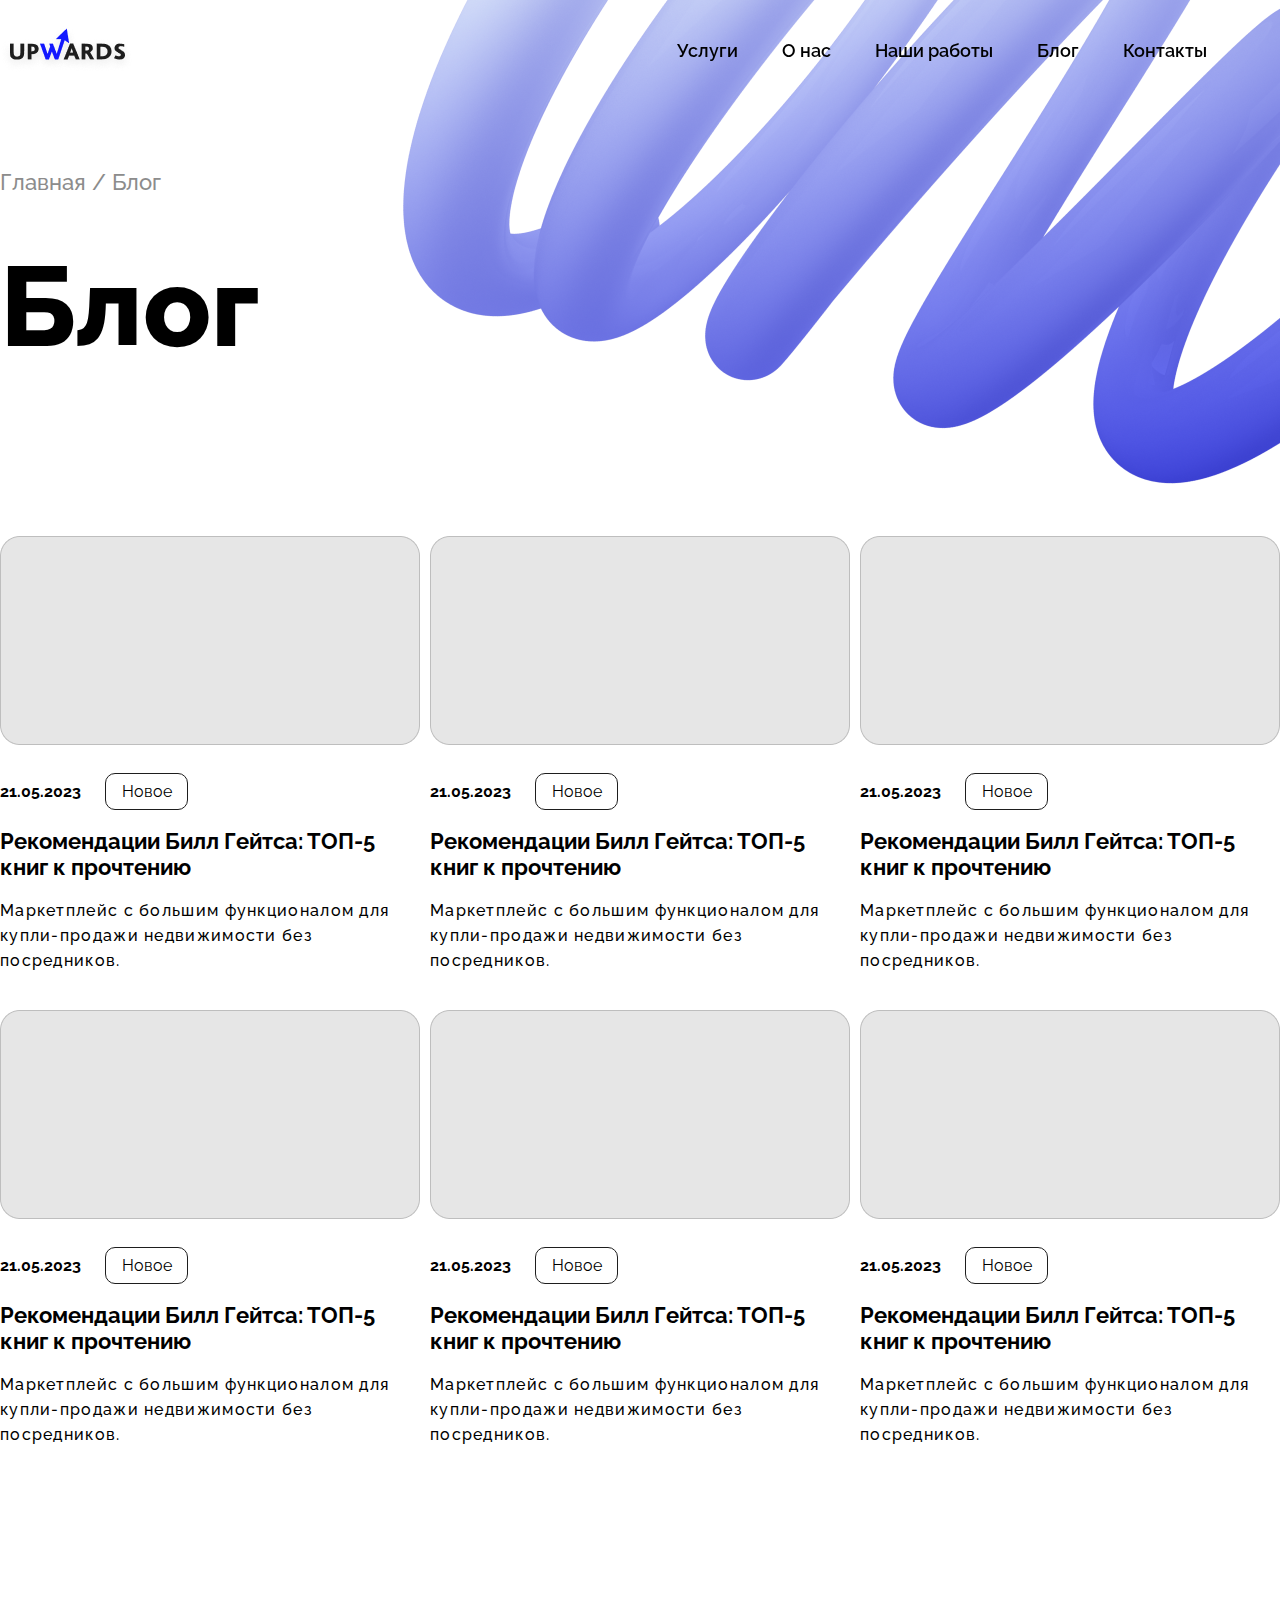
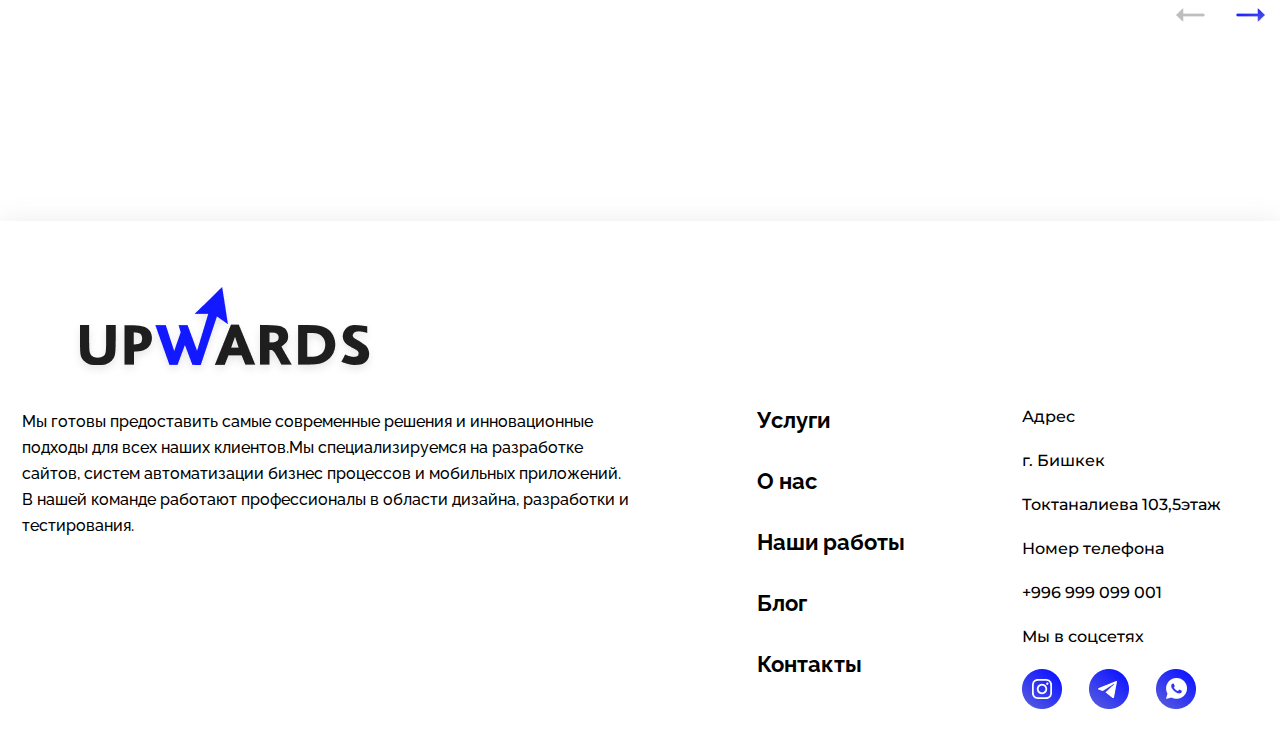
<file: pages/blog/blog.html>
<!DOCTYPE html>
<html lang="en">
  <head>
    <meta charset="UTF-8" />
    <meta http-equiv="X-UA-Compatible" content="IE=edge" />
    <meta name="viewport" content="width=device-width, initial-scale=1.0" />
    <title>UPWARDS</title>
  </head>
  <body>
    <link rel="preconnect" href="https://fonts.googleapis.com" />
    <link rel="preconnect" href="https://fonts.gstatic.com" crossorigin />
    <link
      href="https://fonts.googleapis.com/css2?family=Montserrat:wght@200;300;400;500&display=swap"
      rel="stylesheet"
    />
    <link rel="preconnect" href="https://fonts.googleapis.com" />
    <link rel="preconnect" href="https://fonts.gstatic.com" crossorigin />
    <link
      href="https://fonts.googleapis.com/css2?family=IBM+Plex+Sans+Thai+Looped&family=Raleway:wght@200;300;400;500;600;700;800&display=swap"
      rel="stylesheet"
    />
    <link rel="stylesheet" href="./CSS/blog.css" />
    <link rel="stylesheet" href="./CSS/adaptive.css" />

    <div class="header" id="myNavbar">
      <div class="navbar">
        <div class="container navbar_item">
          <a href="../../index.html"><img src="./img/logo.png" alt="" /></a>

          <ul>
            <li><a href="../service/service.html">Услуги</a></li>
            <li><a href="../about/about.html">О нас</a></li>
            <li><a href="../projects/projects.html">Наши работы</a></li>
            <li><a href="../blog/blog.html">Блог</a></li>
            <li><a href="../article/article.html">Контакты</a></li>
          </ul>
        </div>

        <div class="navbar_item_mobile" id="nav_item_mobile">
          <div class="nav_logo">
            <a href="../../index.html"><img src="./img/logo.png" alt="" /></a>
          </div>
          <div class="burger-menu" onclick="toggleMenu()">
            <div class="bar"></div>
            <div class="bar"></div>
          </div>
          <nav class="menu" id="menu">
            <div class="nav_menu_logo">
              <a href="../../index.html"><img src="./img/logo.png" alt="" /></a>
              <div class="burger-menu-close" onclick="toggleMenu()">
                <div class="bar-close"></div>
                <div class="bar-close"></div>
              </div>
            </div>
            <ul>
              <li><a href="../service/service.html">Услуги</a></li>
              <p></p>
              <li><a href="../about/about.html">О нас</a></li>
              <li><a href="../projects/projects.html">Наши работы</a></li>
              <li><a href="../blog/blog.html">Блог</a></li>
              <li><a href="../article/article.html">Контакты</a></li>
            </ul>
          </nav>
        </div>
      </div>
    </div>
    <div class="body">
      <img class="bg1" src="./img/Frame 1000001178.png" alt="" />
      <div class="container blog">
        <div class="blog_title">
          <span>Главная / Блог</span>
          <h1>Блог</h1>
        </div>
      </div>
      <div class="container project">
        <div class="project_card">
          <div class="card">
            <img src="./img/Frame 24 (3).png" alt="" />
            <div class="card_text">
              <span>21.05.2023</span><button>Новое</button>
            </div>
            <h1>Рекомендации Билл Гейтса: ТОП-5 книг к прочтению</h1>
            <p>
              Маркетплейс c большим функционалом для купли-продажи недвижимости
              без посредников.
            </p>
          </div>
          <div class="card">
            <img src="./img/Frame 24 (3).png" alt="" />
            <div class="card_text">
              <span>21.05.2023</span><button>Новое</button>
            </div>
            <h1>Рекомендации Билл Гейтса: ТОП-5 книг к прочтению</h1>
            <p>
              Маркетплейс c большим функционалом для купли-продажи недвижимости
              без посредников.
            </p>
          </div>
          <div class="card">
            <img src="./img/Frame 24 (3).png" alt="" />
            <div class="card_text">
              <span>21.05.2023</span><button>Новое</button>
            </div>
            <h1>Рекомендации Билл Гейтса: ТОП-5 книг к прочтению</h1>
            <p>
              Маркетплейс c большим функционалом для купли-продажи недвижимости
              без посредников.
            </p>
          </div>
          <div class="card">
            <img src="./img/Frame 24 (3).png" alt="" />
            <div class="card_text">
              <span>21.05.2023</span><button>Новое</button>
            </div>
            <h1>Рекомендации Билл Гейтса: ТОП-5 книг к прочтению</h1>
            <p>
              Маркетплейс c большим функционалом для купли-продажи недвижимости
              без посредников.
            </p>
          </div>
          <div class="card">
            <img src="./img/Frame 24 (3).png" alt="" />
            <div class="card_text">
              <span>21.05.2023</span><button>Новое</button>
            </div>
            <h1>Рекомендации Билл Гейтса: ТОП-5 книг к прочтению</h1>
            <p>
              Маркетплейс c большим функционалом для купли-продажи недвижимости
              без посредников.
            </p>
          </div>
          <div class="card">
            <img src="./img/Frame 24 (3).png" alt="" />
            <div class="card_text">
              <span>21.05.2023</span><button>Новое</button>
            </div>
            <h1>Рекомендации Билл Гейтса: ТОП-5 книг к прочтению</h1>
            <p>
              Маркетплейс c большим функционалом для купли-продажи недвижимости
              без посредников.
            </p>
          </div>
          <div class="card">
            <img src="./img/Frame 24 (3).png" alt="" />
            <div class="card_text">
              <span>21.05.2023</span><button>Новое</button>
            </div>
            <h1>Рекомендации Билл Гейтса: ТОП-5 книг к прочтению</h1>
            <p>
              Маркетплейс c большим функционалом для купли-продажи недвижимости
              без посредников.
            </p>
          </div>
          <div class="card">
            <img src="./img/Frame 24 (3).png" alt="" />
            <div class="card_text">
              <span>21.05.2023</span><button>Новое</button>
            </div>
            <h1>Рекомендации Билл Гейтса: ТОП-5 книг к прочтению</h1>
            <p>
              Маркетплейс c большим функционалом для купли-продажи недвижимости
              без посредников.
            </p>
          </div>
          <div class="card">
            <img src="./img/Frame 24 (3).png" alt="" />
            <div class="card_text">
              <span>21.05.2023</span><button>Новое</button>
            </div>
            <h1>Рекомендации Билл Гейтса: ТОП-5 книг к прочтению</h1>
            <p>
              Маркетплейс c большим функционалом для купли-продажи недвижимости
              без посредников.
            </p>
          </div>
          <div class="card">
            <img src="./img/Frame 24 (3).png" alt="" />
            <div class="card_text">
              <span>21.05.2023</span><button>Новое</button>
            </div>
            <h1>Рекомендации Билл Гейтса: ТОП-5 книг к прочтению</h1>
            <p>
              Маркетплейс c большим функционалом для купли-продажи недвижимости
              без посредников.
            </p>
          </div>
          <div class="card">
            <img src="./img/Frame 24 (3).png" alt="" />
            <div class="card_text">
              <span>21.05.2023</span><button>Новое</button>
            </div>
            <h1>Рекомендации Билл Гейтса: ТОП-5 книг к прочтению</h1>
            <p>
              Маркетплейс c большим функционалом для купли-продажи недвижимости
              без посредников.
            </p>
          </div>
          <div class="card">
            <img src="./img/Frame 24 (3).png" alt="" />
            <div class="card_text">
              <span>21.05.2023</span><button>Новое</button>
            </div>
            <h1>Рекомендации Билл Гейтса: ТОП-5 книг к прочтению</h1>
            <p>
              Маркетплейс c большим функционалом для купли-продажи недвижимости
              без посредников.
            </p>
          </div>
        </div>
        <div class="project_card_btn">
          <div class="pagination">
            <button class="project_btn" onclick="previousPage()">
              <img src="./img/Vector (10).png" alt="" />
            </button>
            <span id="page-numbers"></span>
            <button class="project_btn" onclick="nextPage()">
              <img src="./img/Vector (11).png" alt="" />
            </button>
          </div>
        </div>
      </div>
    </div>
    <div class="footer">
      <div class="footer_left">
        <img src="./img/upwards_logo.png" alt="" />
        <p>
          Мы готовы предоставить самые современные решения и инновационные<br />
          подходы для всех наших клиентов.Мы специализируемся на разработке<br />
          сайтов, систем автоматизации бизнес процессов и мобильных
          приложений.<br />
          В нашей команде работают профессионалы в области дизайна, разработки и
          тестирования.
        </p>
      </div>
      <div class="footer_right">
        <div class="footer_right1">
          <ul>
            <li>Услуги</li>
            <li>О нас</li>
            <li>Наши работы</li>
            <li>Блог</li>
            <li>Контакты</li>
          </ul>
        </div>
        <div class="footer_right2">
          <ul>
            <li>Адрес</li>
            <li>г. Бишкек</li>
            <li>Токтаналиева 103,5этаж</li>
            <li>Номер телефона</li>
            <li>+996 999 099 001</li>
            <li>Мы в соцсетях</li>
          </ul>
          <ul class="footer_social">
            <li><img src="./img/socials (3).png" alt="" /></li>
            <li><img src="./img/socials (4).png" alt="" /></li>
            <li><img src="./img/socials (5).png" alt="" /></li>
          </ul>
        </div>
      </div>
    </div>
    <script src="./JS/blog.js"></script>
  </body>
</html>
</file>
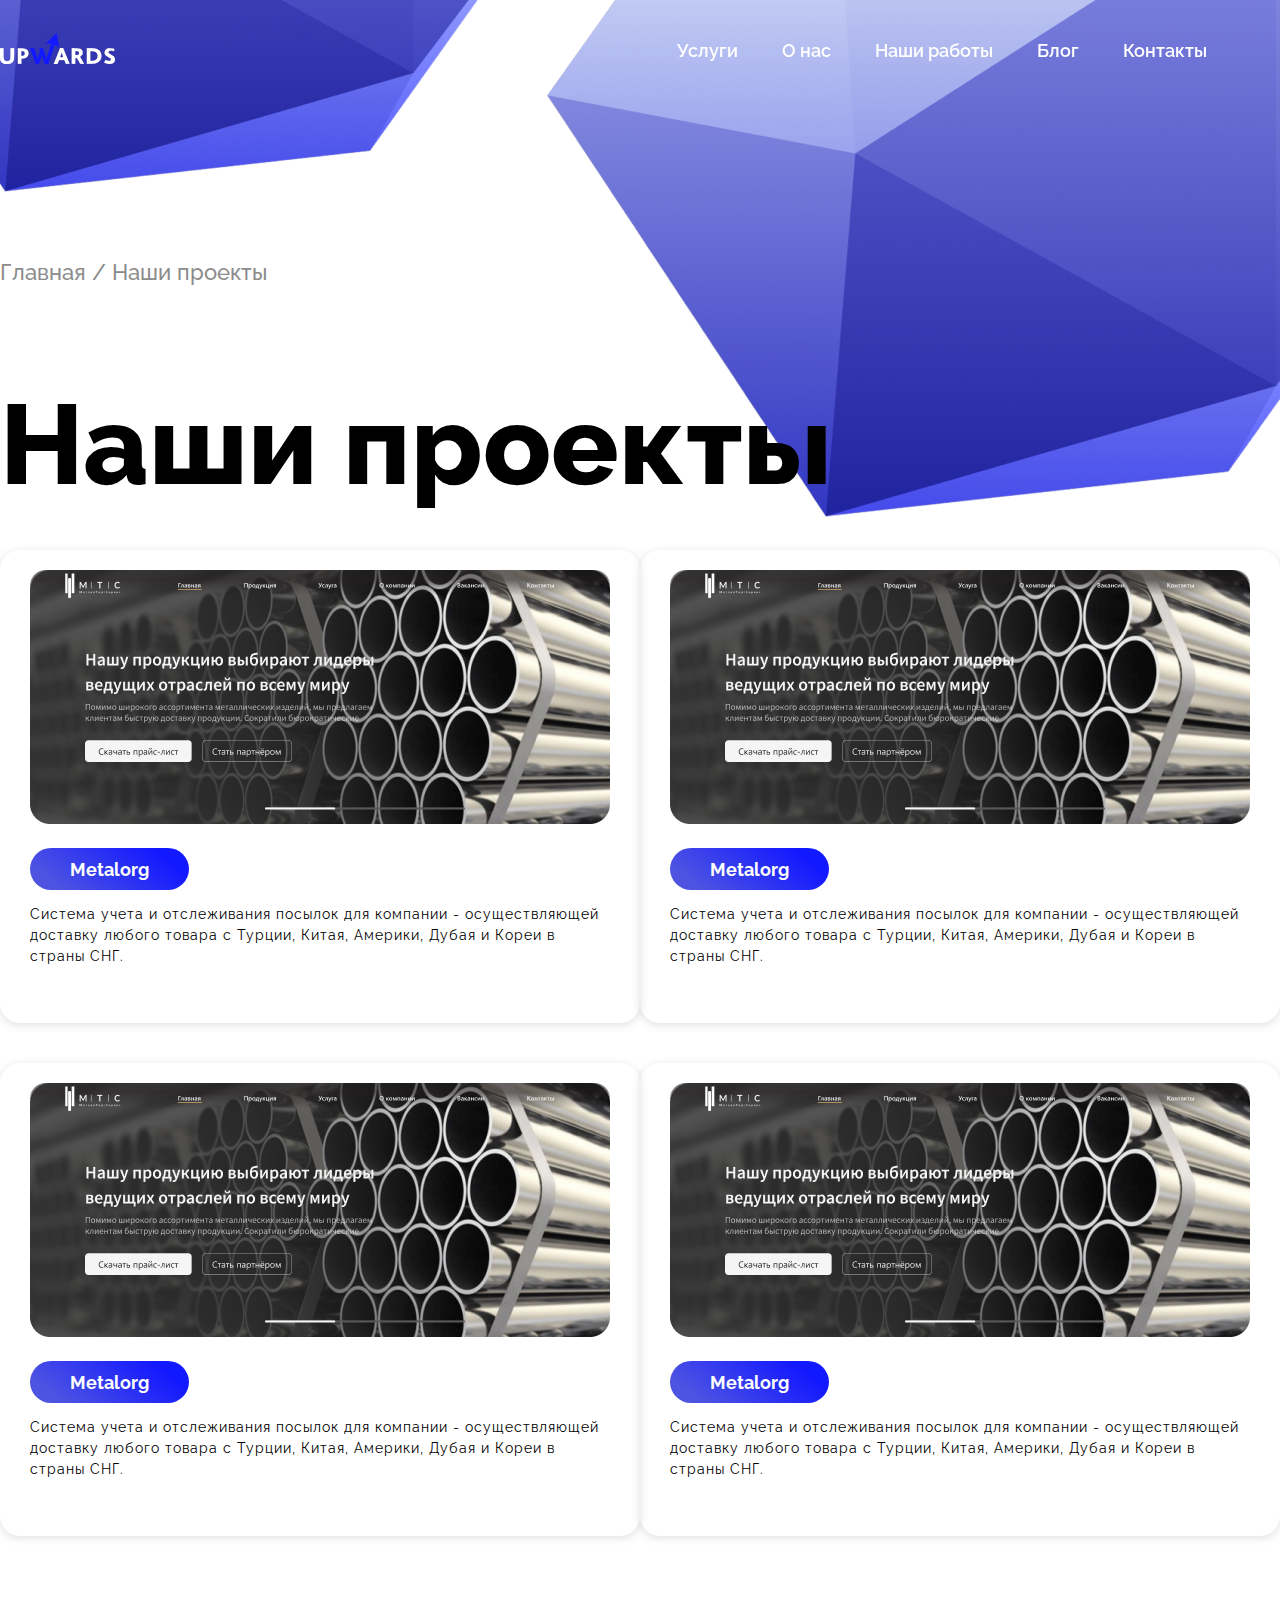
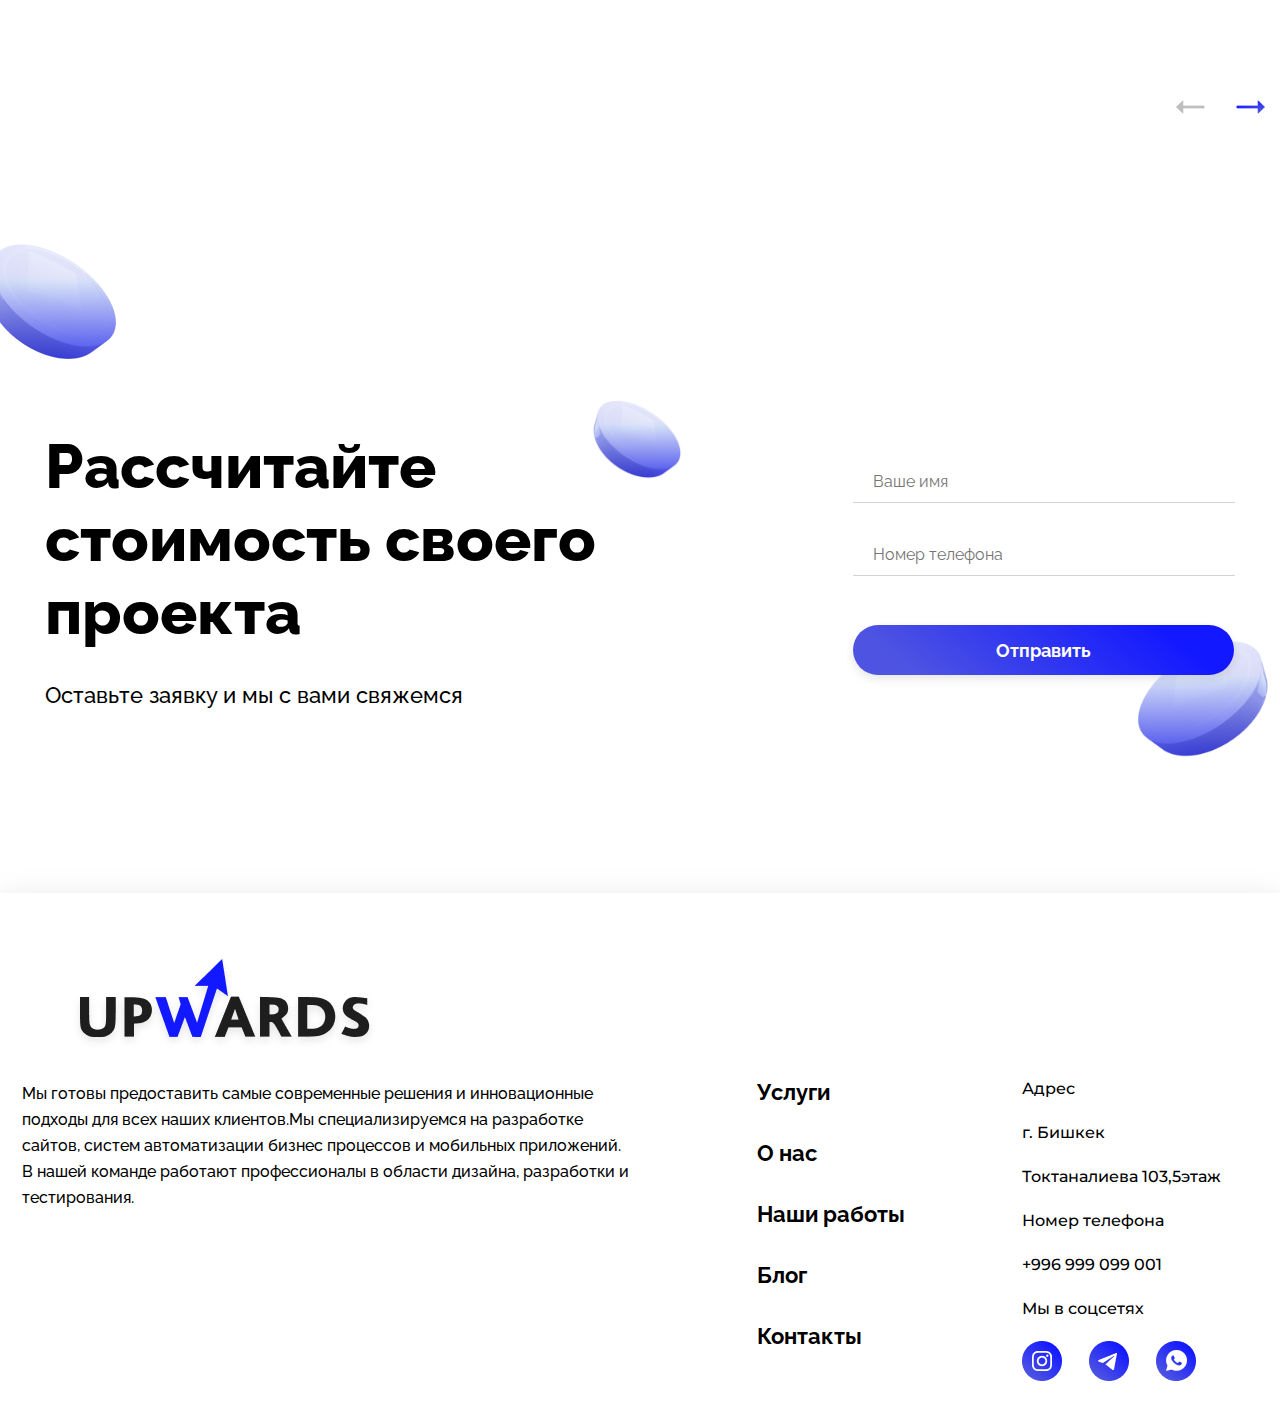
<file: pages/projects/projects.html>
<!DOCTYPE html>
<html lang="en">
  <head>
    <meta charset="UTF-8" />
    <meta http-equiv="X-UA-Compatible" content="IE=edge" />
    <meta name="viewport" content="width=device-width, initial-scale=1.0" />
    <title>UPWARDS</title>
    <link rel="preconnect" href="https://fonts.googleapis.com" />
    <link rel="preconnect" href="https://fonts.gstatic.com" crossorigin />
    <link
      href="https://fonts.googleapis.com/css2?family=Montserrat:wght@200;300;400;500&display=swap"
      rel="stylesheet"
    />
    <link rel="preconnect" href="https://fonts.googleapis.com" />
    <link rel="preconnect" href="https://fonts.gstatic.com" crossorigin />
    <link
      href="https://fonts.googleapis.com/css2?family=IBM+Plex+Sans+Thai+Looped&family=Raleway:wght@200;300;400;500;600;700;800&display=swap"
      rel="stylesheet"
    />
    <link rel="stylesheet" href="./CSS/swiper-bundle.min.css" />
    <link rel="stylesheet" href="./CSS/slick-theme.css" />
    <link rel="stylesheet" href="./CSS/slick.css" />
    <link rel="stylesheet" href="./CSS/project.css" />
    <link rel="stylesheet" href="./CSS/adaptive.css" />
  </head>
  <body>
    <div class="header" id="myNavbar">
      <div class="navbar">
        <div class="container navbar_item">
          <a href="../../index.html"><img src="./img/Frame 3.png" alt="" /></a>

          <ul>
            <li><a href="../service/service.html">Услуги</a></li>
            <li><a href="../about/about.html">О нас</a></li>
            <li><a href="../projects/projects.html">Наши работы</a></li>
            <li><a href="../blog/blog.html">Блог</a></li>
            <li><a href="../article/article.html">Контакты</a></li>
          </ul>
        </div>

        <div class="navbar_item_mobile" id="nav_item_mobile">
          <div class="nav_logo">
            <a href="../../index.html"><img src="./img/logo.png" alt="" /></a>
          </div>
          <div class="burger-menu" onclick="toggleMenu()">
            <div class="bar"></div>
            <div class="bar"></div>
          </div>
          <nav class="menu" id="menu">
            <div class="nav_menu_logo">
              <a href="../../index.html"><img src="./img/logo.png" alt="" /></a>
              <div class="burger-menu-close" onclick="toggleMenu()">
                <div class="bar-close"></div>
                <div class="bar-close"></div>
              </div>
            </div>
            <ul>
              <li><a href="../service/service.html">Услуги</a></li>
              <p></p>
              <li><a href="../about/about.html">О нас</a></li>
              <li><a href="../projects/projects.html">Наши работы</a></li>
              <li><a href="../blog/blog.html">Блог</a></li>
              <li><a href="../article/article.html">Контакты</a></li>
            </ul>
          </nav>
        </div>
      </div>
    </div>
    <div class="body">
      <img class="bg1" src="./img/Icosahedron (1).png" alt="" />
      <img class="bg2" src="./img/Icosahedron.png" alt="" />
      <div class="container project">
        <div class="project_title">
          <span>Главная / Наши проекты</span>
          <h1>Наши проекты</h1>
        </div>
        <div class="project_card">
          <div class="card">
            <img src="./img/Frame 69.png" alt="" /><button>Metalorg</button>
            <p>
              Система учета и отслеживания посылок для компании - осуществляющей
              доставку любого товара с Турции, Китая, Америки, Дубая и Кореи в
              страны СНГ.
            </p>
          </div>
          <div class="card">
            <img src="./img/Frame 69.png" alt="" /><button>Metalorg</button>
            <p>
              Система учета и отслеживания посылок для компании - осуществляющей
              доставку любого товара с Турции, Китая, Америки, Дубая и Кореи в
              страны СНГ.
            </p>
          </div>
          <div class="card">
            <img src="./img/Frame 69.png" alt="" /><button>Metalorg</button>
            <p>
              Система учета и отслеживания посылок для компании - осуществляющей
              доставку любого товара с Турции, Китая, Америки, Дубая и Кореи в
              страны СНГ.
            </p>
          </div>
          <div class="card">
            <img src="./img/Frame 69.png" alt="" /><button>Metalorg</button>
            <p>
              Система учета и отслеживания посылок для компании - осуществляющей
              доставку любого товара с Турции, Китая, Америки, Дубая и Кореи в
              страны СНГ.
            </p>
          </div>
          <div class="card">
            <img src="./img/Frame 69.png" alt="" /><button>Metalorg</button>
            <p>
              Система учета и отслеживания посылок для компании - осуществляющей
              доставку любого товара с Турции, Китая, Америки, Дубая и Кореи в
              страны СНГ.
            </p>
          </div>
          <div class="card">
            <img src="./img/Frame 69.png" alt="" /><button>Metalorg</button>
            <p>
              Система учета и отслеживания посылок для компании - осуществляющей
              доставку любого товара с Турции, Китая, Америки, Дубая и Кореи в
              страны СНГ.
            </p>
          </div>
          <div class="card">
            <img src="./img/Frame 69.png" alt="" /><button>Metalorg</button>
            <p>
              Система учета и отслеживания посылок для компании - осуществляющей
              доставку любого товара с Турции, Китая, Америки, Дубая и Кореи в
              страны СНГ.
            </p>
          </div>
          <div class="card">
            <img src="./img/Frame 69.png" alt="" /><button>Metalorg</button>
            <p>
              Система учета и отслеживания посылок для компании - осуществляющей
              доставку любого товара с Турции, Китая, Америки, Дубая и Кореи в
              страны СНГ.
            </p>
          </div>
          <div class="card">
            <img src="./img/Frame 69.png" alt="" /><button>Metalorg</button>
            <p>
              Система учета и отслеживания посылок для компании - осуществляющей
              доставку любого товара с Турции, Китая, Америки, Дубая и Кореи в
              страны СНГ.
            </p>
          </div>
          <div class="card">
            <img src="./img/Frame 69.png" alt="" /><button>Metalorg</button>
            <p>
              Система учета и отслеживания посылок для компании - осуществляющей
              доставку любого товара с Турции, Китая, Америки, Дубая и Кореи в
              страны СНГ.
            </p>
          </div>
        </div>
        <div class="project_card_btn">
          <div class="pagination">
            <button class="project_btn" onclick="previousPage()">
              <img src="./img/Vector (10).png" alt="" />
            </button>
            <span id="page-numbers"></span>
            <button class="project_btn" onclick="nextPage()">
              <img src="./img/Vector (11).png" alt="" />
            </button>
          </div>
        </div>
      </div>
      <div class="container price">
        <img class="bg3" src="./img/bg4.png" alt="" />
        <img class="bg4" src="./img/bg5.png" alt="" />
        <img class="bg5" src="./img/bg6.png" alt="" />
        <div class="price_left">
          <h1>Рассчитайте стоимость своего проекта</h1>
          <p>Оставьте заявку и мы с вами свяжемся</p>
        </div>
        <div class="price_right">
          <div class="price_input-container">
            <input type="text" class="custom-input" placeholder="Ваше имя" />
            <div class="price_input-border"></div>
          </div>

          <div class="price_input-container">
            <input
              type="text"
              class="custom-input"
              placeholder="Номер телефона"
            />
            <div class="price_input-border"></div>
          </div>
          <button>Отправить</button>
        </div>
      </div>
    </div>
    <div class="footer">
      <div class="footer_left">
        <img src="./img/upwards_logo.png" alt="" />
        <p>
          Мы готовы предоставить самые современные решения и инновационные<br />
          подходы для всех наших клиентов.Мы специализируемся на разработке<br />
          сайтов, систем автоматизации бизнес процессов и мобильных
          приложений.<br />
          В нашей команде работают профессионалы в области дизайна, разработки и
          тестирования.
        </p>
      </div>
      <div class="footer_right">
        <div class="footer_right1">
          <ul>
            <li>Услуги</li>
            <li>О нас</li>
            <li>Наши работы</li>
            <li>Блог</li>
            <li>Контакты</li>
          </ul>
        </div>
        <div class="footer_right2">
          <ul>
            <li>Адрес</li>
            <li>г. Бишкек</li>
            <li>Токтаналиева 103,5этаж</li>
            <li>Номер телефона</li>
            <li>+996 999 099 001</li>
            <li>Мы в соцсетях</li>
          </ul>
          <ul class="footer_social">
            <li><img src="./img/socials (3).png" alt="" /></li>
            <li><img src="./img/socials (4).png" alt="" /></li>
            <li><img src="./img/socials (5).png" alt="" /></li>
          </ul>
        </div>
      </div>
    </div>
    <script src="./JS/swiper-bundle.min.js"></script>
    <script src="./JS/jquery-3.6.3.min.js"></script>
    <script src="./JS/slick.min.js"></script>
    <script src="./JS/project.js"></script>
  </body>
</html>
</file>
<file: pages/blog/CSS/blog.css>
* {
  margin: 0;
  padding: 0;
  box-sizing: border-box;
  font-family: "Raleway", sans-serif;
}
.header {
  position: fixed;
  top: 0;
  left: 0;
  z-index: 999;
  right: 0;
  width: 100%;
  display: flex;
  justify-content: center;
  align-items: center;
  background-color: transparent;
  transition: all 1s ease;
}
.body {
  margin-top: 169px;
  width: 100%;
  display: flex;
  flex-direction: column;
  justify-content: flex-start;
  align-items: center;
  position: relative;
}
.container {
  max-width: 1300px;
  margin: auto;
}
.navbar {
  max-width: 1440px;
  width: 100%;
  height: 100px;
}
.navbar_item {
  height: 100px;
  display: flex;
  justify-content: space-between;
  align-items: center;
}
.navbar_item img {
  width: auto;
  height: auto;
}
.navbar_item ul {
  width: 676px;
  height: 62px;
  border-radius: 200px;
  font-size: 18px;
  font-weight: 600;
  display: flex;
  justify-content: space-around;
  align-items: center;
  list-style-type: none;
  padding: 0 51px;
  color: black;
}
.navbar_item a {
  text-decoration: none;
  color: black;
}
/*  */
/*  */
/*  */
.navbar_item_mobile {
  display: flex;
  height: 100px;
  margin: auto;
  max-width: 90%;
  justify-content: space-between;
  align-items: center;
}
.navbar_item_mobile {
  display: none;
}
.burger-menu {
  width: 30px;
  height: 15px;
  display: flex;
  flex-direction: column;
  justify-content: space-between;
  cursor: pointer;
  margin-left: 10px;
}
.bar {
  width: 100%;
  height: 3px;
  background-color: rgba(18, 24, 255, 1);
  border-radius: 10px;
}
.burger-menu-close {
  width: 30px;
  height: 15px;
  display: flex;
  flex-direction: column;
  justify-content: space-between;
  cursor: pointer;
  margin-left: 10px;
}
.bar-close {
  width: 100%;
  height: 3px;
  background-color: rgba(18, 24, 255, 1);
  border-radius: 10px;
}
.nav_menu_logo {
  width: 100%;
  display: flex;
  justify-content: space-between;
  height: 73px;
  align-items: center;
}
.menu {
  width: 300px;
  display: none;
  position: absolute;
  top: 0;
  right: 0;
  background-color: white;
  padding: 10px 20px 0 14px;
  overflow: hidden;
}
.nav_item_mobile_opened .menu {
  animation-name: openMenu;
  animation-duration: 1s;
}

@keyframes openMenu {
  from {
    max-width: 0;
  }

  to {
    max-width: 300px;
  }
}

.menu ul {
  list-style: none;
  font-size: 18px;
  font-weight: 700;
  display: flex;
  flex-direction: column;
  align-items: end;
  margin-top: 44px;
}

.menu li {
  margin-top: 40px;
}
.menu ul p {
  margin-top: 14px;
  width: 257px;
  height: 1px;
  background-color: rgba(210, 210, 210, 1);
}
.nav_item_mobile .menu {
  display: none;
}
.nav_item_mobile_opened .menu {
  height: 1163px;
  display: flex;
  flex-direction: column;
  /* box-shadow: rgba(30, 30, 30, 0.5) -290px -30px 17px 185px,
    rgba(0, 0, 0, 0.3) 0px 8px 16px 0px; */
}
.navbar_item_mobile a {
  text-decoration: none;
  color: black;
}
/*  */
/*  */
.bg1 {
  position: absolute;
  right: 0;
  top: -241px;
  z-index: -1;
}
.blog {
  width: 100%;
}
.blog span {
  font-size: 22px;
  font-weight: 500;
  color: rgba(140, 140, 140, 1);
}
.blog h1 {
  font-size: 112px;
  font-weight: 800;
  margin-top: 46px;
}

/*  */
/*  */

.project_card {
  margin-top: 124px;
  width: 100%;
  display: flex;
  flex-wrap: wrap;
  justify-content: space-between;
}

.card {
  width: 420px;
  height: 434px;
  margin-top: 40px;
  border-radius: 20px;
  box-sizing: border-box;
  display: none;
}

.active-card {
  display: block;
}

.pagination {
  display: flex;
  justify-content: center;
  margin-top: 20px;
}

.pagination button {
  margin: 0 5px;
  width: 50px;
  height: 50px;
  border: none;
  color: rgba(190, 190, 190, 1);
  background-color: inherit;
  font-size: 24px;
}

.pagination button.active {
  background: linear-gradient(219.28deg, #1218ff 16.31%, #4e54e1 86.02%);
  border-radius: 10px;
  flex: none;
  order: 0;
  flex-grow: 0;
  color: white;
  font-size: 24px;
}
.project_card_btn {
  margin-top: 124px;
  width: 100%;
  display: flex;
  justify-content: end;
}
.card_text {
  margin-top: 24px;
}
.card_text span {
  font-size: 16px;
  font-weight: 700;
}
.card_text button {
  margin-left: 24px;
  font-size: 16px;
  background-color: white;
  width: 83px;
  height: 37px;
  border-radius: 10px;
  border: 1px solid rgba(30, 30, 30, 1);
}
.card h1 {
  margin-top: 18px;
  font-size: 22px;
  font-weight: 700;
  line-height: 26px;
}
.card p {
  margin-top: 18px;
  font-size: 16px;
  font-weight: 500;
  line-height: 25px;
  letter-spacing: 1.3px;
}
.footer {
  max-width: 1440px;
  width: 100%;
  height: 514px;
  margin-top: 183px;
  display: flex;
  box-shadow: rgba(100, 100, 111, 0.2) 0px 7px 29px 0px;
}
.footer_left {
  width: 60%;
  margin-top: 60px;
  font-family: "Montserrat", sans-serif;
}
.footer_left img {
  margin-left: 70px;
}
.footer_left p {
  max-width: 654px;
  margin: auto;
  margin-top: 26px;
  line-height: 26px;
  font-size: 16px;
  font-weight: 500;
}
.footer_right {
  width: 50%;
  display: flex;
  margin-top: 164px;
  justify-content: space-around;
}
.footer_right1 ul {
  margin-top: -12px;
  font-size: 22px;
  font-weight: 700;
  list-style-type: none;
  line-height: 27px;
  font-family: "Montserrat", sans-serif !important;
}
.footer_right1 ul li {
  padding-top: 34px;
}
.footer_right2 ul {
  font-size: 16px;
  font-weight: 500;
  list-style-type: none;
  line-height: 10px;
  margin-top: -7px;
}
.footer_right2 ul li {
  padding-top: 34px;
  font-family: "Montserrat", sans-serif !important;
}
.footer_social {
  width: 174px;
  display: flex;
  justify-content: space-between;
}
</file>
<file: pages/blog/CSS/adaptive.css>
@media screen and (max-width: 1190px) {
  .container {
    max-width: 90%;
    margin: auto;
  }
  .bg1 {
    width: 976px;
  }
}
@media screen and (max-width: 800px) {
  .bg1 {
    display: none;
  }
  .project_card {
    justify-content: center;
  }
  .navbar_item {
    display: none;
  }
  .navbar_item_mobile {
    display: flex;
  }
}
@media screen and (max-width: 500px) {
  .body {
    margin-top: 124px;
  }
  .blog span {
    font-size: 16px;
  }
  .blog h1 {
    font-size: 32px;
    font-weight: 800;
    margin-top: 24px;
  }
  .project_card {
    margin-top: 24px;
  }
  .card {
    width: 350px;
  }
  .card img {
    width: 350px;
  }

  .footer p {
    display: none;
  }
  .footer_left img {
    margin-left: 26px;
    width: 165px;
  }
  .footer_right {
    width: 120%;
  }
  .footer {
    flex-wrap: wrap;
    justify-content: center;
  }
  .footer_left {
    width: 100%;
  }
  .footer_left p {
    display: none;
  }

  .footer_right {
    width: 100%;
    display: flex;
    margin-top: -40px;
    justify-content: space-around;
  }
}
</file>
<file: pages/projects/CSS/project.css>
* {
  margin: 0;
  padding: 0;
  box-sizing: border-box;
  font-family: "Raleway", sans-serif;
}
.header {
  position: fixed;
  top: 0;
  left: 0;
  z-index: 999;
  right: 0;
  width: 100%;
  display: flex;
  justify-content: center;
  align-items: center;
  background-color: transparent;
  transition: all 1s ease;
}
.body {
  margin-top: 169px;
  width: 100%;
  display: flex;
  flex-direction: column;
  justify-content: flex-start;
  align-items: center;
  position: relative;
}
.container {
  max-width: 1300px;
  margin: auto;
}
.navbar {
  max-width: 1440px;
  width: 100%;
  height: 100px;
}
.navbar_item {
  height: 100px;
  display: flex;
  justify-content: space-between;
  align-items: center;
}
.navbar_item img {
  width: auto;
  height: auto;
}
.navbar_item ul {
  width: 676px;
  height: 62px;
  border-radius: 200px;
  font-size: 18px;
  font-weight: 600;
  display: flex;
  justify-content: space-around;
  align-items: center;
  list-style-type: none;
  padding: 0 51px;
  color: white;
}
.navbar_item a {
  text-decoration: none;
  color: white;
}
/*  */
/*  */
/*  */
.navbar_item_mobile a {
  text-decoration: none;
  color: black;
}
.navbar_item_mobile {
  display: flex;
  height: 100px;
  margin: auto;
  max-width: 90%;
  justify-content: space-between;
  align-items: center;
}
.navbar_item_mobile {
  display: none;
}
.burger-menu {
  width: 30px;
  height: 15px;
  display: flex;
  flex-direction: column;
  justify-content: space-between;
  cursor: pointer;
  margin-left: 10px;
}
.bar {
  width: 100%;
  height: 3px;
  background-color: rgba(18, 24, 255, 1);
  border-radius: 10px;
}
.burger-menu-close {
  width: 30px;
  height: 15px;
  display: flex;
  flex-direction: column;
  justify-content: space-between;
  cursor: pointer;
  margin-left: 10px;
}
.bar-close {
  width: 100%;
  height: 3px;
  background-color: rgba(18, 24, 255, 1);
  border-radius: 10px;
}
.nav_menu_logo {
  width: 100%;
  display: flex;
  justify-content: space-between;
  height: 73px;
  align-items: center;
}
.menu {
  width: 300px;
  display: none;
  position: absolute;
  top: 0;
  right: 0;
  background-color: white;
  padding: 10px 20px 0 14px;
  overflow: hidden;
}
.nav_item_mobile_opened .menu {
  animation-name: openMenu;
  animation-duration: 1s;
}

@keyframes openMenu {
  from {
    max-width: 0;
  }

  to {
    max-width: 300px;
  }
}

.menu ul {
  list-style: none;
  font-size: 18px;
  font-weight: 700;
  display: flex;
  flex-direction: column;
  align-items: end;
  margin-top: 44px;
}

.menu li {
  margin-top: 40px;
}
.menu ul p {
  margin-top: 14px;
  width: 257px;
  height: 1px;
  background-color: rgba(210, 210, 210, 1);
}
.nav_item_mobile .menu {
  display: none;
}
.nav_item_mobile_opened .menu {
  height: 1163px;
  display: flex;
  flex-direction: column;
  /* box-shadow: rgba(30, 30, 30, 0.5) -290px -30px 17px 185px,
    rgba(0, 0, 0, 0.3) 0px 8px 16px 0px; */
}
.bg1 {
  position: absolute;
  top: -176px;
  left: 0;
  z-index: -1;
}
.bg2 {
  position: absolute;
  width: 783px;
  top: -169px;
  right: 0;
  z-index: -1;
}
.project {
  width: 100%;
  height: 100%;
}
.project_title {
  margin-top: 90px;
}
.project_title span {
  font-size: 22px;
  font-weight: 500;
  color: rgba(140, 140, 140, 1);
}
.project_title h1 {
  margin-top: 94px;
  font-size: 112px;
  font-weight: 800;
}
/*  */
/*  */
.project_card {
  width: 100%;
  display: flex;
  flex-wrap: wrap;
  justify-content: space-between;
}

.card {
  width: 640px;
  height: 473px;
  margin-top: 40px;
  border-radius: 20px;
  box-sizing: border-box;
  display: none;
  box-shadow: rgba(99, 99, 99, 0.2) 0px 2px 8px 0px;
  padding: 20px 30px;
}
.card button {
  margin-top: 20px;
  width: 159px;
  height: 42px;
  border: none;
  border-radius: 60px;
  background: linear-gradient(219.28deg, #1218ff 16.31%, #4e54e1 86.02%);
  color: white;
  font-size: 18px;
  font-weight: 700;
}
.card p {
  margin-top: 14px;
  font-size: 14px;
  letter-spacing: 1px;
  line-height: 21px;
}
.active-card {
  display: block;
}

.pagination {
  display: flex;
  justify-content: center;
  margin-top: 20px;
}

.pagination button {
  margin: 0 5px;
  width: 50px;
  height: 50px;
  border: none;
  color: rgba(190, 190, 190, 1);
  background-color: inherit;
  font-size: 24px;
}

.pagination button.active {
  background: linear-gradient(219.28deg, #1218ff 16.31%, #4e54e1 86.02%);
  border-radius: 10px;
  flex: none;
  order: 0;
  flex-grow: 0;
  color: white;
  font-size: 24px;
}
.project_card_btn {
  margin-top: 124px;
  width: 100%;
  display: flex;
  justify-content: end;
}
.price {
  max-width: 1190px;
  width: 100%;
  display: flex;
  justify-content: space-between;
  margin-top: 300px;
  position: relative;
}
.bg3 {
  position: absolute;
  width: 152px;
  top: -206px;
  left: -69px;
  z-index: -1;
}
.bg4 {
  position: absolute;
  width: 152px;
  top: 191px;
  left: 1081px;
  z-index: -1;
}
.bg5 {
  position: absolute;
  width: 103px;
  top: -43px;
  left: 541px;
  z-index: -1;
}
.price_left {
  max-width: 566px;
}
.price_left h1 {
  font-size: 62px;
  font-weight: 800;
}
.price_left p {
  margin-top: 31px;
  font-size: 22px;
  font-weight: 500;
  line-height: 30px;
  letter-spacing: 2.5%;
}
.price_right {
  max-width: 382px;
  width: 100%;
}

.price_input-container {
  position: relative;
  width: 382px;
  margin-top: 30px;
}

.custom-input {
  font-size: 16px;
  border: none;
  outline: none;
  padding: 12px 0px;
  width: 100%;
  box-sizing: border-box;
  background: transparent;
  margin-left: 20px;
  color: rgba(140, 140, 140, 1);
}

.price_input-border {
  position: absolute;
  bottom: 0;
  left: 0;
  width: 100%;
  height: 1px;
  background-color: rgba(210, 210, 210, 1);
}
.price_right button {
  margin-top: 49px;
  width: 381px;
  height: 50px;
  color: white;
  background: linear-gradient(219.28deg, #1218ff 16.31%, #4e54e1 86.02%);
  box-shadow: 0px 4px 10px rgba(0, 0, 0, 0.1);
  border-radius: 60px;
  border: none;
  font-size: 18px;
  font-weight: 700;
  z-index: 999;
}
.footer {
  max-width: 1440px;
  width: 100%;
  height: 514px;
  margin-top: 183px;
  display: flex;
  box-shadow: rgba(100, 100, 111, 0.2) 0px 7px 29px 0px;
}
.footer_left {
  width: 60%;
  margin-top: 60px;
  font-family: "Montserrat", sans-serif;
}
.footer_left img {
  margin-left: 70px;
}
.footer_left p {
  max-width: 654px;
  margin: auto;
  margin-top: 26px;
  line-height: 26px;
  font-size: 16px;
  font-weight: 500;
}
.footer_right {
  width: 50%;
  display: flex;
  margin-top: 164px;
  justify-content: space-around;
}
.footer_right1 ul {
  margin-top: -12px;
  font-size: 22px;
  font-weight: 700;
  list-style-type: none;
  line-height: 27px;
  font-family: "Montserrat", sans-serif !important;
}
.footer_right1 ul li {
  padding-top: 34px;
}
.footer_right2 ul {
  font-size: 16px;
  font-weight: 500;
  list-style-type: none;
  line-height: 10px;
  margin-top: -7px;
}
.footer_right2 ul li {
  padding-top: 34px;
  font-family: "Montserrat", sans-serif !important;
}
.footer_social {
  width: 174px;
  display: flex;
  justify-content: space-between;
}
</file>
<file: pages/projects/CSS/adaptive.css>
@media screen and (max-width: 1190px) {
  .container {
    max-width: 90%;
  }
  .project_card {
    justify-content: center;
  }
  .bg3 {
    left: 4px;
  }
  .bg4 {
    left: 948px;
  }
}
@media screen and (max-width: 800px) {
  .navbar_item {
    display: none;
  }
  .navbar_item_mobile {
    display: flex;
  }
  .bg1 {
    width: 381px;
  }
  .bg2 {
    width: 535px;
  }
  .price {
    justify-content: center;
    flex-wrap: wrap;
  }
  .bg4 {
    left: 439px;
    top: 475px;
  }
  .footer {
    flex-wrap: wrap;
    justify-content: center;
  }
  .footer_left p {
    display: none;
  }

  .footer_right {
    width: 50%;
    display: flex;
    margin-top: -40px;
    justify-content: space-around;
  }
}
@media screen and (max-width: 500px) {
  .bg2 {
    overflow-x: hidden;
    width: 453px;
    top: -178px;
    right: -177px;
  }
  .bg1 {
    width: 415px;
    overflow-x: hidden;
    top: -176px;
    left: -143px;
  }
  .project_title {
    margin-top: -20px;
  }
  .project_title span {
    font-size: 16px;
    font-weight: 500;
    color: rgba(140, 140, 140, 1);
  }
  .project_title h1 {
    margin-top: 94px;
    font-size: 32px;
    font-weight: 800;
  }
  .card {
    width: 350px;
    height: 295px;
    padding: 20px 17px;
  }
  .active-card img {
    width: 317px;
  }
  .card button {
    margin-top: 14px;
    width: 87px;
    height: 23px;
    font-size: 13px;
    font-weight: 700;
  }
  .card p {
    margin-top: 14px;
    font-size: 12px;
    letter-spacing: 1px;
    line-height: 18px;
  }
  .price {
    margin-top: 157px;
  }
  .price_left h1 {
    font-size: 24px;
    font-weight: 800;
  }
  .bg3 {
    left: 4px;
    width: 52px;
    top: -75px;
  }
  .bg4 {
    display: none;
  }
  .bg5 {
    display: none;
  }
  .price_left p {
    font-size: 14px;
  }
  .footer {
    justify-content: space-between;
  }
  .footer_left img {
    margin-left: 26px;
    width: 165px;
  }
  .footer_right {
    width: 120%;
  }
}
</file>
